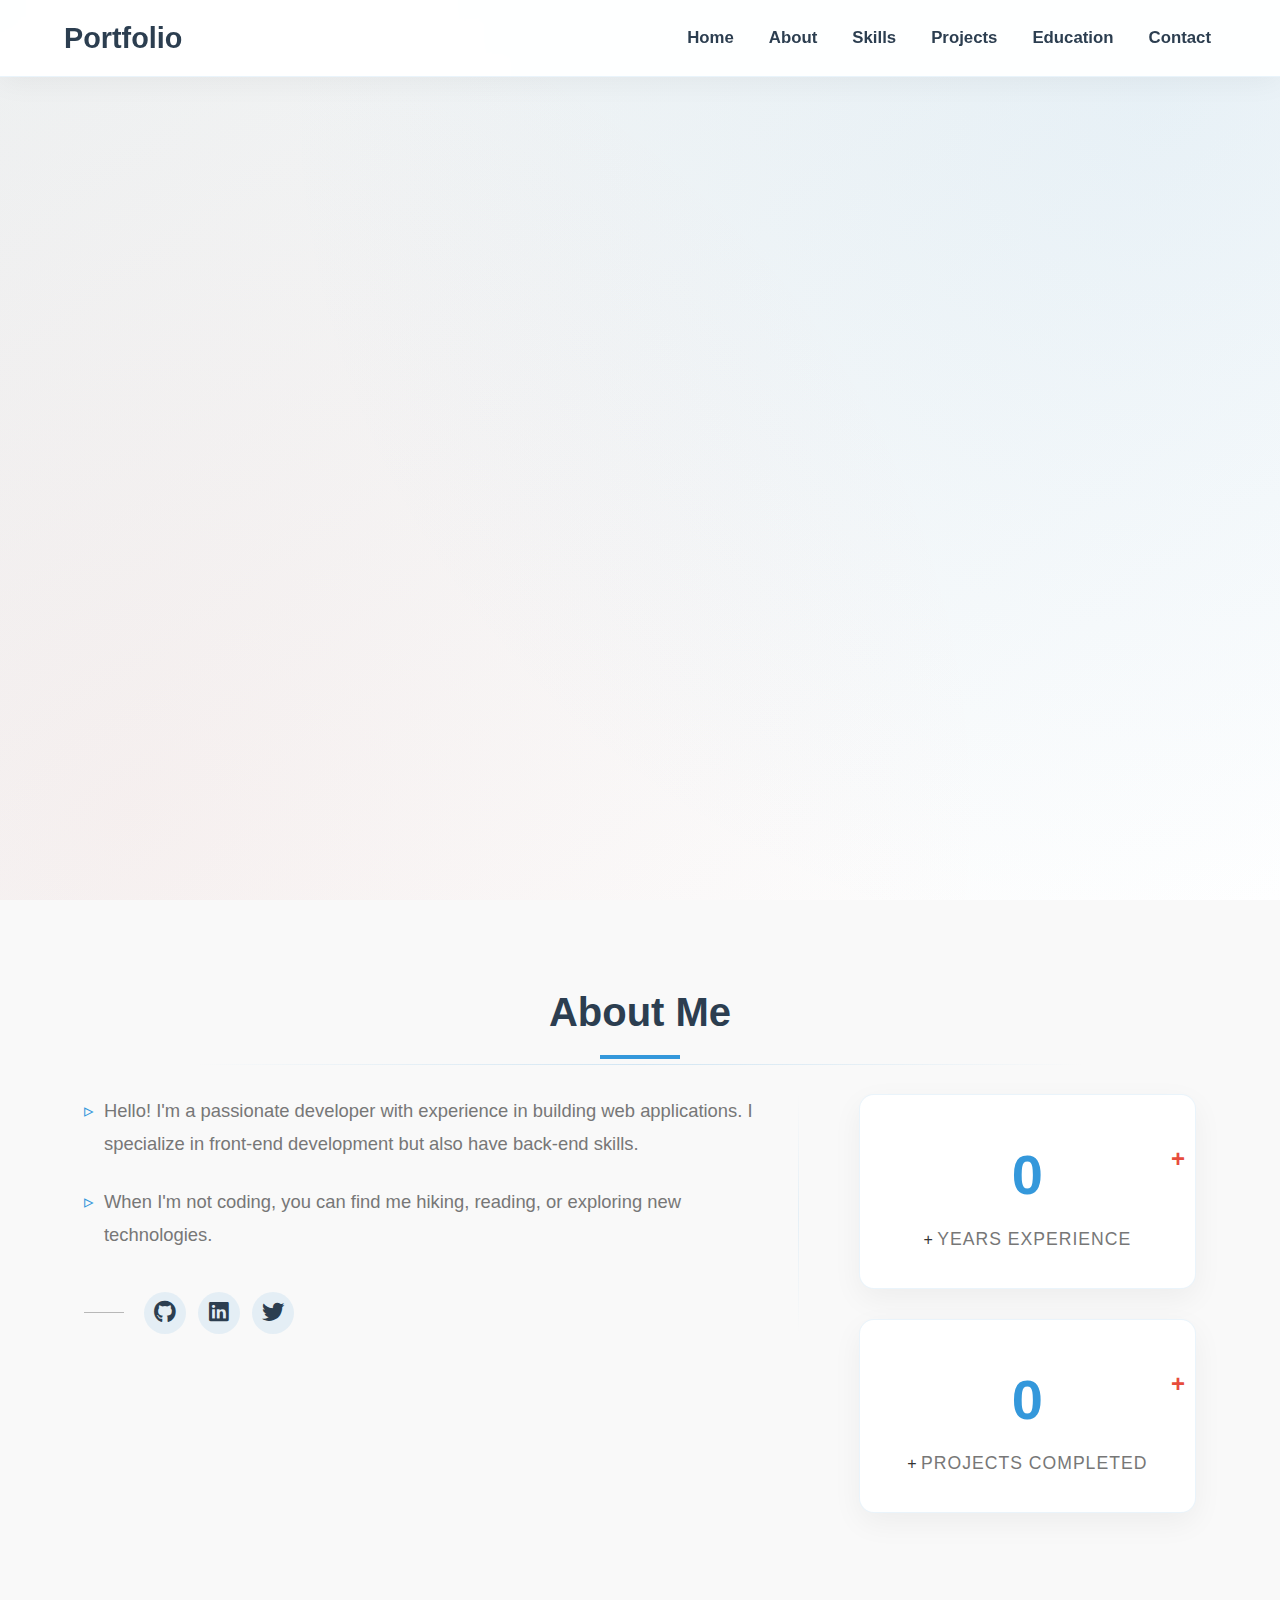
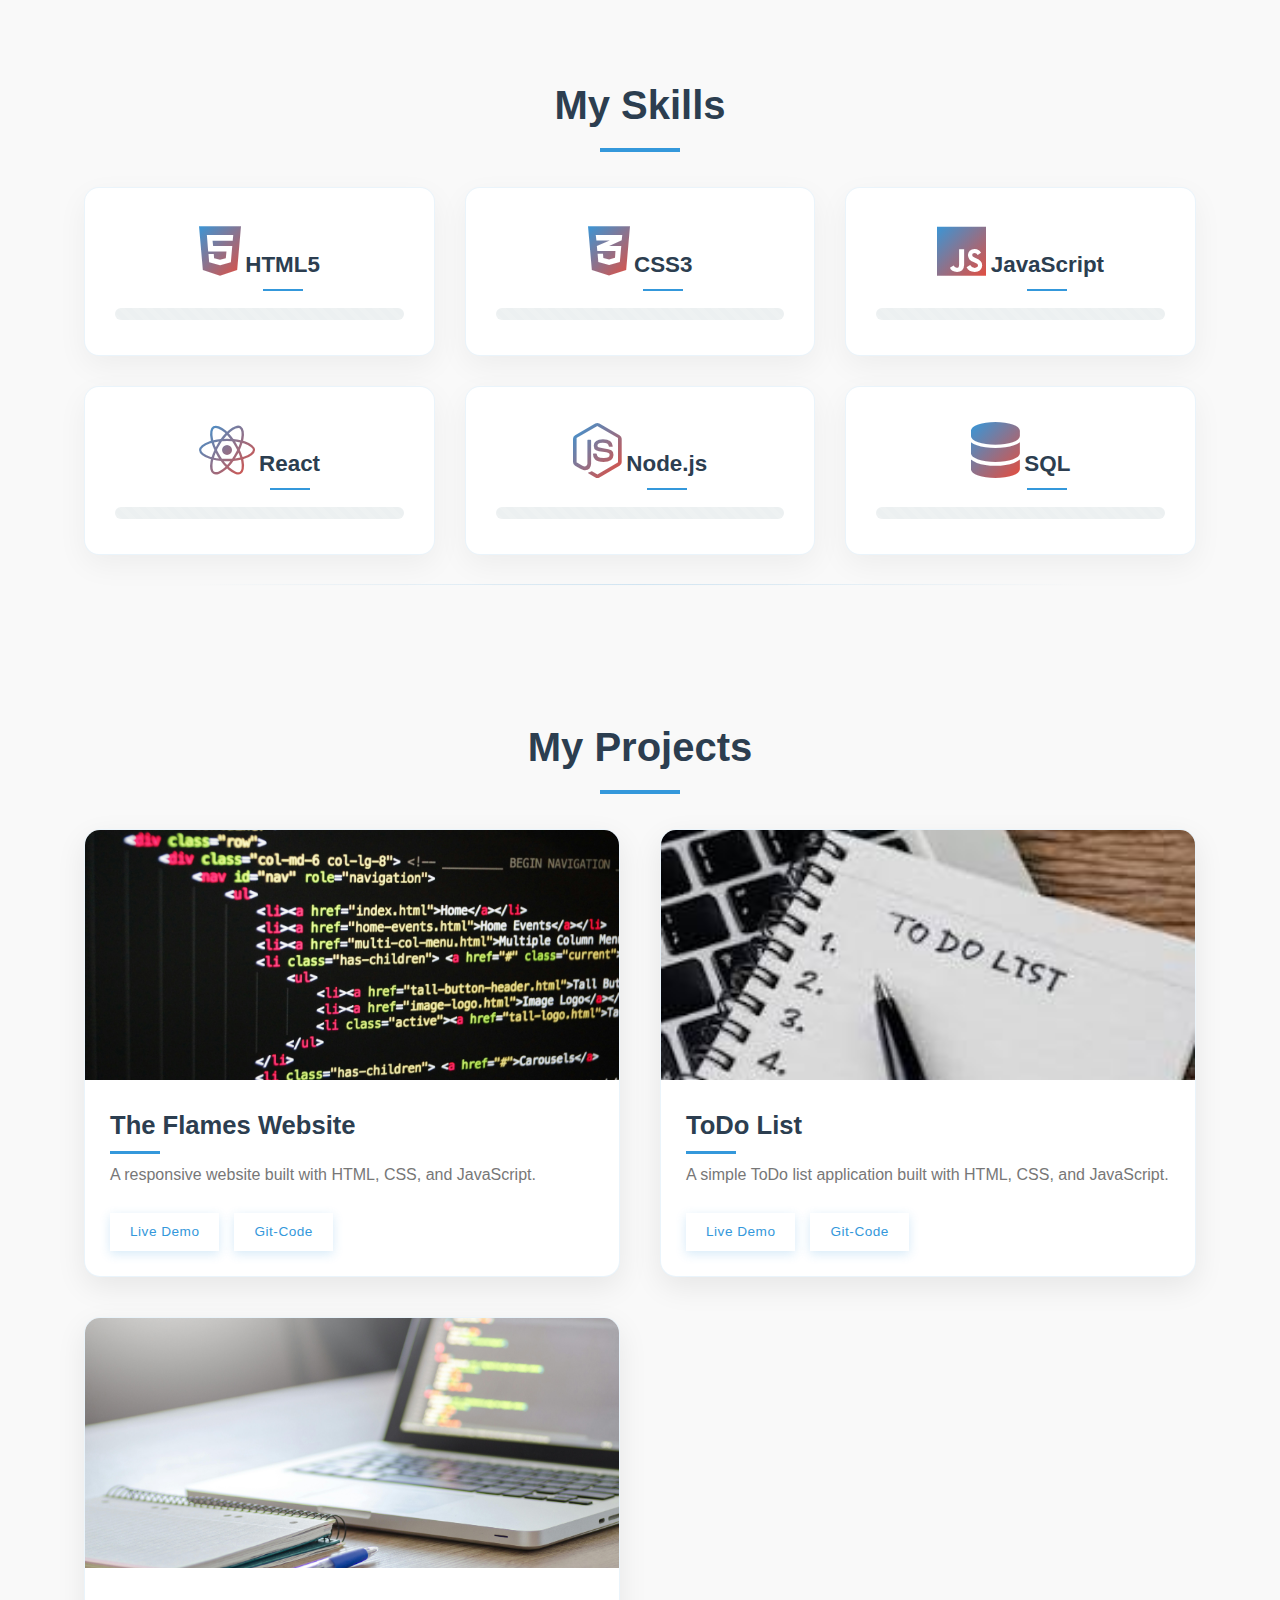
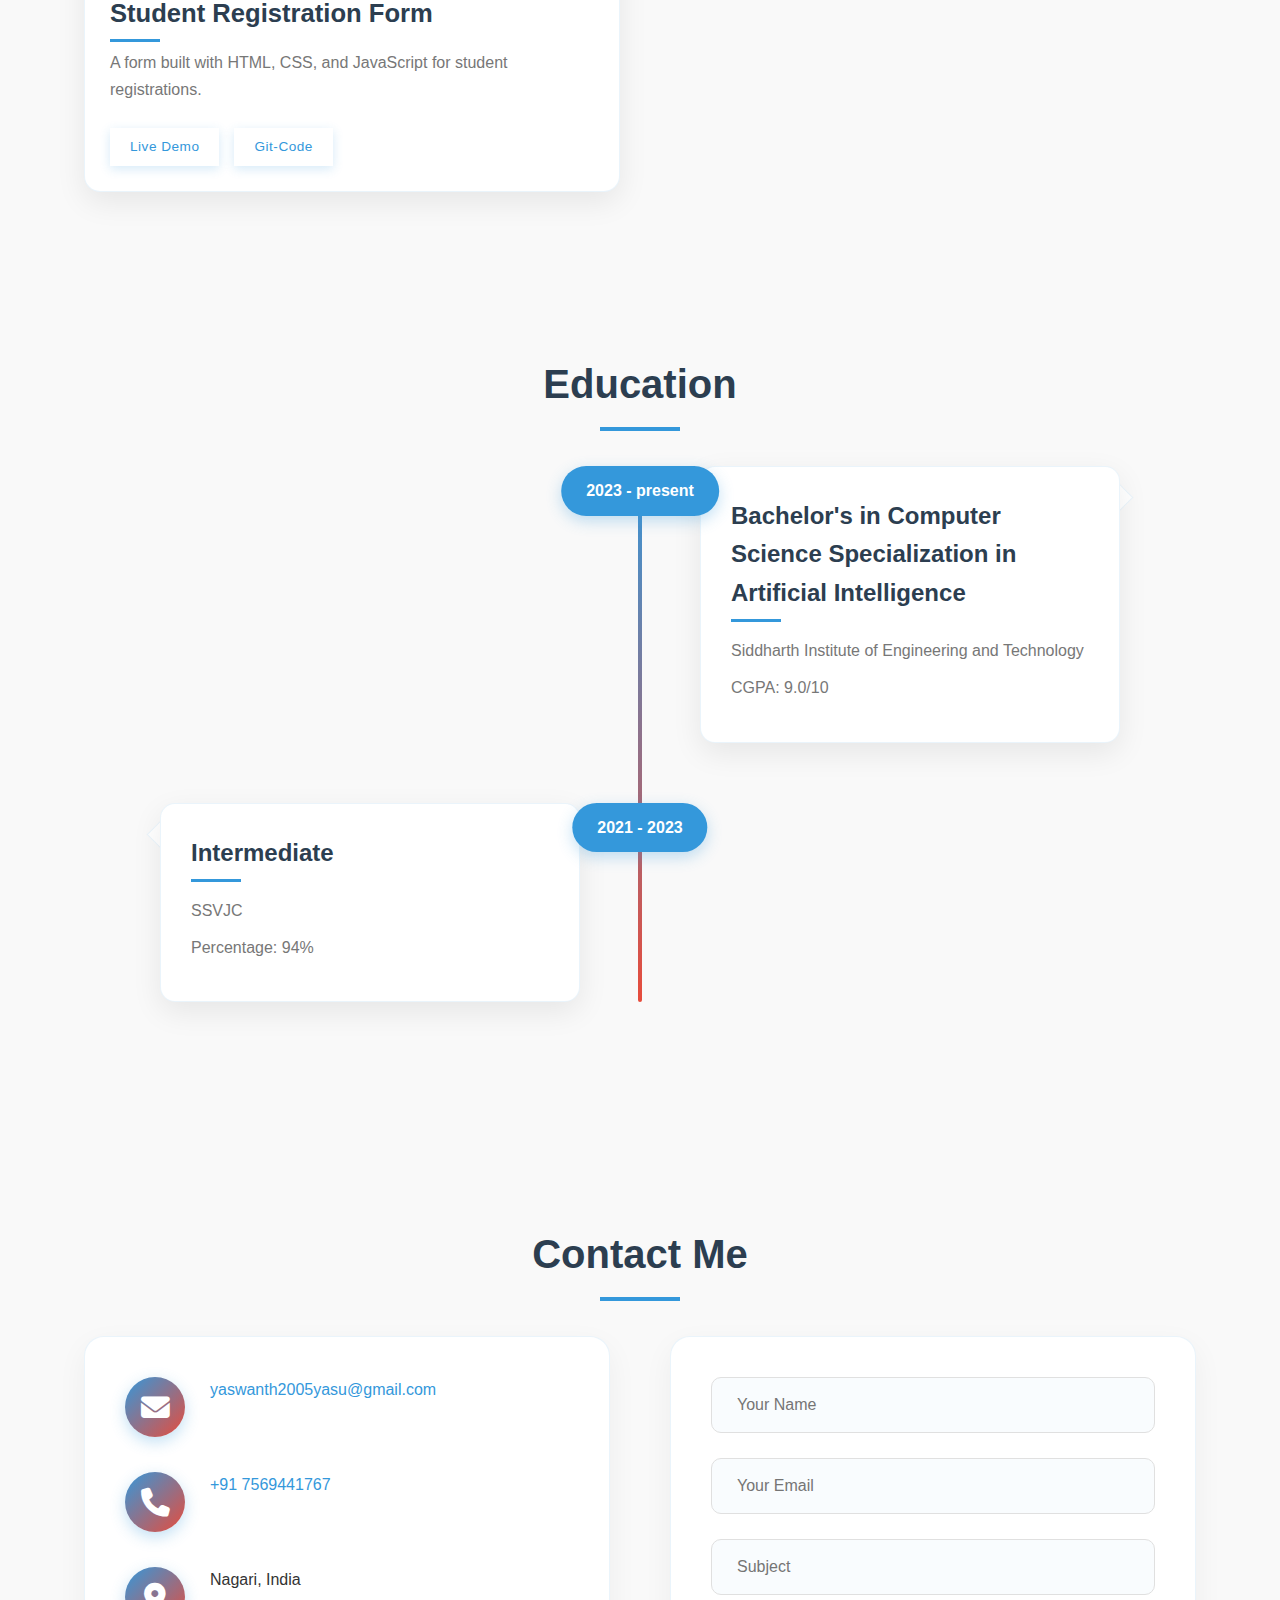
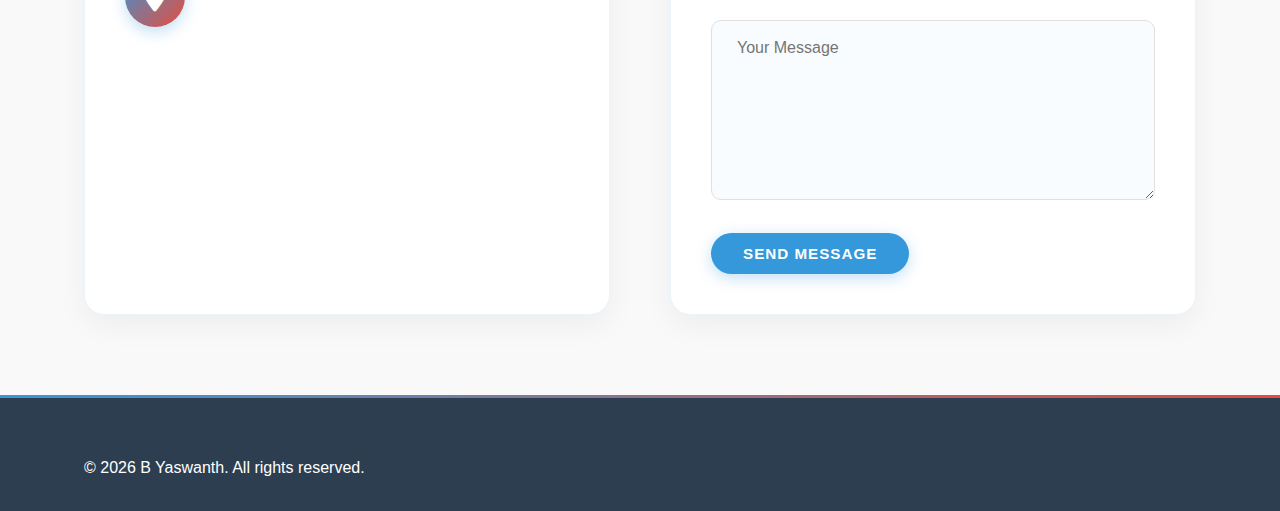
<file: portfolio/index.html>
<!DOCTYPE html>
<html lang="en">
<head>
    <meta charset="UTF-8">
    <meta name="viewport" content="width=device-width, initial-scale=1.0">
    <title>B Yaswanth | Portfolio</title>
    <link rel="stylesheet" href="style.css">
    <link rel="stylesheet" href="https://cdnjs.cloudflare.com/ajax/libs/font-awesome/6.4.0/css/all.min.css">
</head>
<body>
    <!-- Navigation -->
    <nav id="navbar">
        <div class="container">
            <a href="#home" class="logo">Portfolio</a>
            <ul>
                <li><a href="#home">Home</a></li>
                <li><a href="#about">About</a></li>
                <li><a href="#skills">Skills</a></li>
                <li><a href="#projects">Projects</a></li>
                <li><a href="#education">Education</a></li>
                <li><a href="#contact">Contact</a></li>
            </ul>
            <div class="menu-toggle">
                <i class="fas fa-bars"></i>
            </div>
        </div>
    </nav>

    <!-- Hero Section -->
    <section id="home" class="hero">
        <div class="container">
            <div class="hero-content">
                <h1>Hi, I'm <span class="highlight">B Yaswanth</span></h1>
                <h2>Web Developer | Designer | Editor</h2>
                <p>I build exceptional digital experiences</p>
                <a href="#projects" class="btn">View My Work</a>
            </div>
            <div class="hero-image">
                <img src="assets/profile2.jpg" alt="B Yaswanth">
            </div>
        </div>
    </section>

    <!-- About Section -->
    <section id="about" class="section">
        <div class="container">
            <h2 class="section-title">About Me</h2>
            <div class="about-content">
                <div class="about-text">
                    <p>Hello! I'm a passionate developer with experience in building web applications. I specialize in front-end development but also have back-end skills.</p>
                    <p>When I'm not coding, you can find me hiking, reading, or exploring new technologies.</p>
                    <div class="social-links">
                        <a href="https://github.com/YASHU-B"><i class="fab fa-github"></i></a>
                        <a href="https://www.linkedin.com/in/yaswanth-b-8028ab306/?lipi=urn%3Ali%3Apage%3Ad_flagship3_feed%3BMpizhm6ITo6bi%2FGQEA95KQ%3D%3D"><i class="fab fa-linkedin"></i></a>
                        <a href="https://twitter.com/@yashhuuu03"><i class="fab fa-twitter"></i></a>
                    </div>
                </div>
                <div class="about-stats">
                    <div class="stat-item">
                        <span class="stat-number" data-count="3">0</span>+
                        <span class="stat-text">Years Experience</span>
                    </div>
                    <div class="stat-item">
                        <span class="stat-number" data-count="15">0</span>+
                        <span class="stat-text">Projects Completed</span>
                    </div>
                </div>
            </div>
        </div>
    </section>

    <!-- Skills Section -->
    <section id="skills" class="section">
        <div class="container">
            <h2 class="section-title">My Skills</h2>
            <div class="skills-grid">
                <div class="skill-item">
                    <i class="fab fa-html5"></i>
                    <h3>HTML5</h3>
                    <div class="skill-bar">
                        <div class="skill-progress" data-width="90%"></div>
                    </div>
                </div>
                <div class="skill-item">
                    <i class="fab fa-css3-alt"></i>
                    <h3>CSS3</h3>
                    <div class="skill-bar">
                        <div class="skill-progress" data-width="85%"></div>
                    </div>
                </div>
                <div class="skill-item">
                    <i class="fab fa-js"></i>
                    <h3>JavaScript</h3>
                    <div class="skill-bar">
                        <div class="skill-progress" data-width="80%"></div>
                    </div>
                </div>
                <div class="skill-item">
                    <i class="fab fa-react"></i>
                    <h3>React</h3>
                    <div class="skill-bar">
                        <div class="skill-progress" data-width="75%"></div>
                    </div>
                </div>
                <div class="skill-item">
                    <i class="fab fa-node-js"></i>
                    <h3>Node.js</h3>
                    <div class="skill-bar">
                        <div class="skill-progress" data-width="70%"></div>
                    </div>
                </div>
                <div class="skill-item">
                    <i class="fas fa-database"></i>
                    <h3>SQL</h3>
                    <div class="skill-bar">
                        <div class="skill-progress" data-width="65%"></div>
                    </div>
                </div>
            </div>
        </div>
    </section>

    <!-- Projects Section -->
    <section id="projects" class="section">
        <div class="container">
            <h2 class="section-title">My Projects</h2>
            <div class="projects-grid">
                <div class="project-card">
                    <div class="project-image">
                        <img src="assets/project1.jpg" alt="Project 1">
                    </div>
                    <div class="project-info">
                        <h3> The Flames Website</h3>
                        <p>A responsive website built with HTML, CSS, and JavaScript.</p>
                        <div class="project-links">
                            <a href="https://theflames03.netlify.app/" class="btn-small" target="_blank">Live Demo</a>
                            <a href="https://github.com/YASHU-B/mysite" class="btn-small">Git-Code</a>
                        </div>
                    </div>
                </div>
                <div class="project-card">
                    <div class="project-image">
                        <img src="assets/pro.jpeg" alt="Project 2">
                    </div>
                    <div class="project-info">
                        <h3>ToDo List</h3>
                        <p>A simple ToDo list application built with HTML, CSS, and JavaScript.</p>
                        <div class="project-links">
                            <a href="https://todolist0003.netlify.app/" class="btn-small" target="_blank">Live Demo</a>
                            <a href="https://github.com/YASHU-B/todolist" class="btn-small">Git-Code</a>
                        </div>
                    </div>
                </div>
                <div class="project-card">
                    <div class="project-image">
                        <img src="assets/pro3.jpg" alt="Project 3">
                    </div>
                    <div class="project-info">
                        <h3>Student Registration Form</h3>
                        <p>A form built with HTML, CSS, and JavaScript for student registrations.</p>
                        <div class="project-links">
                            <a href="https://studentregistrationform03.netlify.app/" class="btn-small" target="_blank">Live Demo</a>
                            <a href="https://github.com/YASHU-B/studentregistrationform" class="btn-small">Git-Code</a>
                        </div>
                    </div>
                </div>
            </div>
        </div>
    </section>

    <!-- Education Section -->
    <section id="education" class="section">
        <div class="container">
            <h2 class="section-title">Education</h2>
            <div class="timeline">
                <div class="timeline-item">
                    <div class="timeline-date">2023 - present</div>
                    <div class="timeline-content">
                        <h3>Bachelor's in Computer Science Specialization in Artificial Intelligence</h3>
                        <p>Siddharth Institute of Engineering and Technology</p>
                        <p>CGPA: 9.0/10</p>
                    </div>
                </div>
                <div class="timeline-item">
                    <div class="timeline-date">2021 - 2023</div>
                    <div class="timeline-content">
                        <h3>Intermediate</h3>
                        <p>SSVJC</p>
                        <p>Percentage: 94%</p>
                    </div>
                </div>
            </div>
        </div>
    </section>

   <!-- Contact Section -->
<section id="contact" class="section">
    <div class="container">
        <h2 class="section-title">Contact Me</h2>
        <div class="contact-content">
            <div class="contact-info">
                <div class="info-item">
                    <i class="fas fa-envelope"></i>
                    <p>
                        <a href="mailto:yaswanth2005yasu@gmail.com" class="contact-link">
                            yaswanth2005yasu@gmail.com
                        </a>
                    </p>
                </div>
                <div class="info-item">
                    <i class="fas fa-phone"></i>
                    <p>
                        <a href="tel:+917569441767" class="contact-link">
                            +91 7569441767
                        </a>
                    </p>
                </div>
                <div class="info-item">
                    <i class="fas fa-map-marker-alt"></i>
                    <p>Nagari, India</p>
                </div>
            </div>
            <form id="contact-form" action="contact.php" method="POST">
                <div class="form-group">
                    <input type="text" name="name" placeholder="Your Name" required>
                </div>
                <div class="form-group">
                    <input type="email" name="email" placeholder="Your Email" required>
                </div>
                <div class="form-group">
                    <input type="text" name="subject" placeholder="Subject">
                </div>
                <div class="form-group">
                    <textarea name="message" placeholder="Your Message" required></textarea>
                </div>
                <button type="submit" class="btn">Send Message</button>
                <div id="form-message"></div>
            </form>
        </div>
    </div>
</section>
    <!-- Footer -->
    <footer>
        <div class="container">
            <p>&copy; <span id="year"></span> B Yaswanth. All rights reserved.</p>
        </div>
    </footer>

    <script src="script.js"></script>
</body>
</html>
</file>
<file: portfolio/style.css>
/* Global Styles */
:root {
    --primary-color: #3498db;
    --secondary-color: #2c3e50;
    --accent-color: #e74c3c;
    --light-color: #ecf0f1;
    --dark-color: #2c3e50;
    --text-color: #333;
    --text-light: #777;
    --bg-color: #f9f9f9;
    --white: #fff;
    --shadow: 0 5px 15px rgba(0, 0, 0, 0.1);
    --transition: all 0.3s ease;
}

* {
    margin: 0;
    padding: 0;
    box-sizing: border-box;
}

body {
    font-family: 'Segoe UI', Tahoma, Geneva, Verdana, sans-serif;
    line-height: 1.6;
    color: var(--text-color);
    background-color: var(--bg-color);
    overflow-x: hidden;
}
.highlight {
    color: #3498db;
    animation: pulse 2s infinite;
}

@keyframes pulse {
    0% { color: #3498db; }
    50% { color: #e74c3c; }
    100% { color: #3498db; }
}
a {
    text-decoration: none;
    color: var(--primary-color);
    transition: var(--transition);
}

a:hover {
    color: var(--accent-color);
}

.container {
    width: 90%;
    max-width: 1200px;
    margin: 0 auto;
    padding: 0 20px;
}

.btn {
    display: inline-block;
    background: var(--primary-color);
    color: var(--white);
    padding: 12px 32px;
    border: none;
    border-radius: 50px; /* More rounded corners */
    cursor: pointer;
    transition: var(--transition);
    font-weight: 600;
    position: relative;
    overflow: hidden;
    z-index: 1;
    box-shadow: 0 4px 15px rgba(52, 152, 219, 0.3);
    text-transform: uppercase;
    letter-spacing: 1px;
    font-size: 0.95rem;
}

.btn::before {
    content: '';
    position: absolute;
    top: 0;
    left: 0;
    width: 0;
    height: 100%;
    background: var(--accent-color);
    transition: var(--transition);
    z-index: -1;
}

.btn:hover {
    color: var(--white);
    transform: translateY(-3px);
    box-shadow: 0 8px 25px rgba(231, 76, 60, 0.4);
}

.btn:hover::before {
    width: 100%;
}

.btn:active {
    transform: translateY(-1px);
    box-shadow: 0 5px 15px rgba(231, 76, 60, 0.4);
}

/* Small button variation */
.btn-small {
    padding: 8px 20px;
    font-size: 0.85rem;
    letter-spacing: 0.5px;
    box-shadow: 0 3px 10px rgba(52, 152, 219, 0.2);
}

/* Optional: Add a floating animation for attention-grabbing buttons */
.btn-float {
    animation: float 3s ease-in-out infinite;
}

@keyframes float {
    0%, 100% { transform: translateY(0); }
    50% { transform: translateY(-5px); }
}

/* Outline button variation */
.btn-outline {
    background: transparent;
    color: var(--primary-color);
    border: 2px solid var(--primary-color);
    box-shadow: none;
}

.btn-outline::before {
    background: var(--primary-color);
}

.btn-outline:hover {
    color: var(--white);
}

/* Gradient button variation */
.btn-gradient {
    background: linear-gradient(45deg, var(--primary-color), var(--accent-color));
    background-size: 200% auto;
    border: none;
}

.btn-gradient:hover {
    background-position: right center;
    transform: translateY(-3px);
}
.section {
    padding: 80px 0;
}

.section-title {
    text-align: center;
    margin-bottom: 50px;
    font-size: 2.5rem;
    color: var(--dark-color);
    position: relative;
}

.section-title::after {
    content: '';
    position: absolute;
    bottom: -15px;
    left: 50%;
    transform: translateX(-50%);
    width: 80px;
    height: 4px;
    background: var(--primary-color);
}

/* Navigation */
#navbar {
    background: rgba(255, 255, 255, 0.95);
    backdrop-filter: blur(10px);
    -webkit-backdrop-filter: blur(10px);
    box-shadow: 0 4px 30px rgba(0, 0, 0, 0.05);
    position: fixed;
    width: 100%;
    top: 0;
    z-index: 1000;
    transition: all 0.4s cubic-bezier(0.16, 1, 0.3, 1);
    border-bottom: 1px solid rgba(52, 152, 219, 0.1);
}

#navbar.scrolled {
    background: rgba(255, 255, 255, 0.98);
    box-shadow: 0 10px 30px rgba(0, 0, 0, 0.1);
    padding: 5px 0;
}

#navbar .container {
    display: flex;
    justify-content: space-between;
    align-items: center;
    padding: 15px 0;
    transition: var(--transition);
}

#navbar .logo {
    font-size: 1.8rem;
    font-weight: 800;
    color: var(--dark-color);
    display: flex;
    align-items: center;
    gap: 10px;
    transition: var(--transition);
}

#navbar .logo-icon {
    color: var(--primary-color);
    font-size: 2rem;
    display: inline-flex;
}

#navbar.scrolled .logo {
    transform: scale(0.95);
}

#navbar ul {
    display: flex;
    list-style: none;
    margin: 0;
    padding: 0;
}

#navbar ul li {
    position: relative;
    margin-left: 25px;
}

#navbar ul li a {
    color: var(--dark-color);
    font-weight: 600;
    position: relative;
    padding: 10px 5px;
    font-size: 1.05rem;
    transition: all 0.3s ease;
}

#navbar ul li a::before {
    content: '';
    position: absolute;
    bottom: 0;
    left: 0;
    width: 100%;
    height: 2px;
    background: linear-gradient(90deg, var(--primary-color), var(--accent-color));
    transform: scaleX(0);
    transform-origin: right;
    transition: transform 0.4s cubic-bezier(0.65, 0, 0.35, 1);
}

#navbar ul li a:hover::before {
    transform: scaleX(1);
    transform-origin: left;
}

#navbar ul li a.active::before {
    transform: scaleX(1);
}

#navbar ul li a:hover {
    color: var(--primary-color);
}

/* Mobile menu toggle */
.menu-toggle {
    display: none;
    cursor: pointer;
    width: 40px;
    height: 40px;
    border-radius: 50%;
    background: rgba(52, 152, 219, 0.1);
    justify-content: center;
    align-items: center;
    transition: var(--transition);
    z-index: 1001;
}

.menu-toggle:hover {
    background: rgba(52, 152, 219, 0.2);
}

.menu-toggle i {
    font-size: 1.5rem;
    color: var(--dark-color);
    transition: var(--transition);
}

.menu-toggle.active i {
    transform: rotate(90deg);
}

/* Mobile menu styles */
@media (max-width: 992px) {
    #navbar {
        padding: 10px 0;
    }
    
    #navbar .container {
        padding: 0 20px;
    }
    
    .menu-toggle {
        display: flex;
    }
    
    #navbar ul {
        position: fixed;
        top: 0;
        right: -100%;
        width: 280px;
        height: 100vh;
        background: var(--white);
        flex-direction: column;
        align-items: flex-start;
        padding: 80px 30px 30px;
        box-shadow: -10px 0 30px rgba(0, 0, 0, 0.1);
        transition: all 0.5s cubic-bezier(0.77, 0.2, 0.05, 1);
        z-index: 1000;
    }
    
    #navbar ul.active {
        right: 0;
    }
    
    #navbar ul li {
        width: 100%;
        margin: 0;
        opacity: 0;
        transform: translateX(20px);
    }
    
    #navbar ul.active li {
        animation: fadeInRight 0.5s ease forwards;
    }
    
    #navbar ul li:nth-child(1) { animation-delay: 0.1s; }
    #navbar ul li:nth-child(2) { animation-delay: 0.2s; }
    #navbar ul li:nth-child(3) { animation-delay: 0.3s; }
    #navbar ul li:nth-child(4) { animation-delay: 0.4s; }
    #navbar ul li:nth-child(5) { animation-delay: 0.5s; }
    
    #navbar ul li a {
        display: block;
        padding: 15px 0;
        font-size: 1.2rem;
        border-bottom: 1px solid rgba(52, 152, 219, 0.1);
        width: 100%;
    }
    
    #navbar ul li a::before {
        display: none;
    }
    
    @keyframes fadeInRight {
        from {
            opacity: 0;
            transform: translateX(20px);
        }
        to {
            opacity: 1;
            transform: translateX(0);
        }
    }
}
/* Hero Section */
.hero {
    min-height: 100vh;
    display: flex;
    align-items: center;
    padding-top: 80px;
    position: relative;
    overflow: hidden;
    background: linear-gradient(145deg, 
                rgba(236, 240, 241, 0.9) 0%, 
                rgba(255, 255, 255, 1) 100%);
}

.hero::before {
    content: '';
    position: absolute;
    top: -50%;
    left: -50%;
    width: 200%;
    height: 200%;
    background: radial-gradient(circle at 70% 30%, 
                rgba(52, 152, 219, 0.08) 0%, 
                transparent 40%);
    animation: float 15s infinite alternate ease-in-out;
    z-index: 0;
}

.hero::after {
    content: '';
    position: absolute;
    bottom: -50%;
    right: -50%;
    width: 200%;
    height: 200%;
    background: radial-gradient(circle at 30% 70%, 
                rgba(231, 76, 60, 0.05) 0%, 
                transparent 40%);
    animation: float 18s infinite alternate-reverse ease-in-out;
    z-index: 0;
}

.hero .container {
    display: flex;
    align-items: center;
    justify-content: space-between;
    position: relative;
    z-index: 1;
}

.hero-content {
    flex: 1;
    padding-right: 60px;
    transform: translateY(30px);
    opacity: 0;
    animation: fadeInUp 1s 0.3s ease-out forwards;
}

@keyframes fadeInUp {
    to {
        transform: translateY(0);
        opacity: 1;
    }
}

.hero-content h1 {
    font-size: 4rem;
    margin-bottom: 20px;
    color: var(--dark-color);
    line-height: 1.2;
    font-weight: 800;
    position: relative;
    display: inline-block;
}

.hero-content h1 span {
    color: var(--primary-color);
    position: relative;
    display: inline-block;
}

.hero-content h1 span::after {
    content: '';
    position: absolute;
    bottom: 10px;
    left: 0;
    width: 100%;
    height: 12px;
    background: rgba(52, 152, 219, 0.2);
    z-index: -1;
    transform: scaleX(0);
    transform-origin: left;
    animation: underline 1.5s 1s ease-out forwards;
}

@keyframes underline {
    to {
        transform: scaleX(1);
    }
}

.hero-content h2 {
    font-size: 2rem;
    margin-bottom: 25px;
    color: var(--text-light);
    font-weight: 400;
    opacity: 0;
    animation: fadeIn 1s 0.6s ease-out forwards;
}

.hero-content p {
    font-size: 1.25rem;
    margin-bottom: 40px;
    color: var(--text-light);
    max-width: 600px;
    opacity: 0;
    animation: fadeIn 1s 0.9s ease-out forwards;
}

@keyframes fadeIn {
    from { opacity: 0; }
    to { opacity: 1; }
}

.hero-cta {
    display: flex;
    gap: 20px;
    opacity: 0;
    animation: fadeIn 1s 1.2s ease-out forwards;
}

.hero-image {
    flex: 1;
    text-align: center;
    position: relative;
    transform: translateX(50px);
    opacity: 0;
    animation: fadeInRight 1s 0.6s ease-out forwards;
}

@keyframes fadeInRight {
    from {
        transform: translateX(50px);
        opacity: 0;
    }
    to {
        transform: translateX(0);
        opacity: 1;
    }
}

.hero-image img {
    max-width: 100%;
    height: auto;
    border-radius: 20px;
    box-shadow: 0 25px 50px -12px rgba(0, 0, 0, 0.15);
    transform-style: preserve-3d;
    transform: perspective(1000px) rotateY(-10deg) rotateX(5deg);
    transition: all 0.5s ease;
    border: 1px solid rgba(255, 255, 255, 0.2);
}

.hero-image:hover img {
    transform: perspective(1000px) rotateY(0) rotateX(0);
    box-shadow: 0 30px 60px -10px rgba(0, 0, 0, 0.2);
}

.hero-scroll {
    position: absolute;
    bottom: 40px;
    left: 50%;
    transform: translateX(-50%);
    display: flex;
    flex-direction: column;
    align-items: center;
    color: var(--text-light);
    font-size: 0.9rem;
    opacity: 0;
    animation: fadeIn 1s 1.5s ease-out forwards;
}

.hero-scroll::after {
    content: '';
    display: block;
    width: 2px;
    height: 40px;
    background: var(--primary-color);
    margin-top: 10px;
    animation: scrollBounce 2s infinite;
}

@keyframes scrollBounce {
    0%, 100% { transform: translateY(0); }
    50% { transform: translateY(10px); }
}

/* Responsive Design */
@media (max-width: 992px) {
    .hero .container {
        flex-direction: column;
        text-align: center;
    }
    
    .hero-content {
        padding-right: 0;
        margin-bottom: 60px;
        text-align: center;
    }
    
    .hero-content h1 {
        font-size: 3rem;
    }
    
    .hero-content h2 {
        font-size: 1.5rem;
    }
    
    .hero-content p {
        margin-left: auto;
        margin-right: auto;
    }
    
    .hero-cta {
        justify-content: center;
    }
    
    .hero-image {
        margin-top: 40px;
    }
    
    .hero-image img {
        max-width: 80%;
    }
}

@media (max-width: 768px) {
    .hero-content h1 {
        font-size: 2.5rem;
    }
    
    .hero-content h1 span::after {
        bottom: 5px;
        height: 8px;
    }
    
    .hero-cta {
        flex-direction: column;
        gap: 15px;
    }
}

/* About Section */
.about-content {
    display: flex;
    gap: 60px;
    align-items: flex-start;
    position: relative;
}

.about-content::before {
    content: '';
    position: absolute;
    top: -30px;
    left: 50%;
    width: 80%;
    height: 1px;
    background: linear-gradient(90deg, transparent, var(--primary-color), transparent);
    transform: translateX(-50%);
    opacity: 0.2;
}

.about-text {
    flex: 2;
    position: relative;
    padding-right: 40px;
}

.about-text::after {
    content: '';
    position: absolute;
    right: 0;
    top: 0;
    height: 100%;
    width: 1px;
    background: linear-gradient(transparent, var(--primary-color), transparent);
    opacity: 0.1;
}

.about-text p {
    margin-bottom: 25px;
    font-size: 1.15rem;
    line-height: 1.8;
    color: var(--text-light);
    position: relative;
    padding-left: 20px;
}

.about-text p::before {
    content: '▹';
    position: absolute;
    left: 0;
    color: var(--primary-color);
    font-size: 1.2rem;
}

.social-links {
    margin-top: 40px;
    display: flex;
    align-items: center;
}

.social-links::before {
    content: '';
    display: inline-block;
    width: 40px;
    height: 1px;
    background: var(--text-light);
    margin-right: 20px;
    opacity: 0.5;
}

.social-links a {
    display: inline-flex;
    align-items: center;
    justify-content: center;
    width: 42px;
    height: 42px;
    margin-right: 12px;
    font-size: 1.4rem;
    color: var(--dark-color);
    background: rgba(52, 152, 219, 0.1);
    border-radius: 50%;
    transition: var(--transition);
}

.social-links a:hover {
    color: var(--white);
    background: var(--primary-color);
    transform: translateY(-3px) scale(1.1);
    box-shadow: 0 5px 15px rgba(52, 152, 219, 0.3);
}

.about-stats {
    flex: 1;
    display: grid;
    grid-template-columns: 1fr;
    gap: 30px;
}

.stat-item {
    text-align: center;
    padding: 35px 25px;
    background: var(--white);
    border-radius: 15px;
    box-shadow: 0 10px 30px rgba(0, 0, 0, 0.05);
    transition: var(--transition);
    border: 1px solid rgba(52, 152, 219, 0.1);
    position: relative;
    overflow: hidden;
}

.stat-item::before {
    content: '';
    position: absolute;
    top: 0;
    left: 0;
    width: 3px;
    height: 0;
    background: var(--primary-color);
    transition: height 0.6s ease;
}

.stat-item:hover {
    transform: translateY(-10px);
    box-shadow: 0 15px 35px rgba(0, 0, 0, 0.1);
}

.stat-item:hover::before {
    height: 100%;
}

.stat-number {
    font-size: 3.5rem;
    font-weight: 800;
    color: var(--primary-color);
    display: block;
    margin-bottom: 5px;
    font-family: 'Poppins', sans-serif;
    position: relative;
}

.stat-number::after {
    content: '+';
    position: absolute;
    right: -15px;
    top: 10px;
    font-size: 1.5rem;
    color: var(--accent-color);
}

.stat-text {
    font-size: 1.1rem;
    color: var(--text-light);
    letter-spacing: 1px;
    text-transform: uppercase;
    font-weight: 500;
}
/* Skills Section */
.skills-grid {
    display: grid;
    grid-template-columns: repeat(auto-fit, minmax(280px, 1fr));
    gap: 30px;
    position: relative;
}

.skills-grid::before {
    content: '';
    position: absolute;
    bottom: -30px;
    left: 50%;
    width: 80%;
    height: 1px;
    background: linear-gradient(90deg, transparent, var(--primary-color), transparent);
    transform: translateX(-50%);
    opacity: 0.2;
}

.skill-item {
    background: var(--white);
    padding: 35px 30px;
    border-radius: 15px;
    box-shadow: 0 10px 30px rgba(0, 0, 0, 0.05);
    text-align: center;
    transition: var(--transition);
    border: 1px solid rgba(52, 152, 219, 0.1);
    position: relative;
    overflow: hidden;
}

.skill-item:hover {
    transform: translateY(-10px) scale(1.02);
    box-shadow: 0 15px 35px rgba(0, 0, 0, 0.1);
}

.skill-item::after {
    content: '';
    position: absolute;
    bottom: 0;
    left: 0;
    width: 100%;
    height: 3px;
    background: linear-gradient(90deg, var(--primary-color), var(--accent-color));
    transform: scaleX(0);
    transform-origin: left;
    transition: transform 0.6s ease;
}

.skill-item:hover::after {
    transform: scaleX(1);
}

.skill-item i {
    font-size: 3.5rem;
    margin-bottom: 25px;
    background: linear-gradient(135deg, var(--primary-color), var(--accent-color));
    -webkit-background-clip: text;
    background-clip: text;
    color: transparent;
    transition: var(--transition);
}

.skill-item:hover i {
    transform: rotate(15deg) scale(1.1);
}

.skill-item h3 {
    margin-bottom: 25px;
    font-size: 1.4rem;
    color: var(--dark-color);
    position: relative;
    display: inline-block;
}

.skill-item h3::after {
    content: '';
    position: absolute;
    bottom: -8px;
    left: 50%;
    transform: translateX(-50%);
    width: 40px;
    height: 2px;
    background: var(--primary-color);
    transition: var(--transition);
}

.skill-item:hover h3::after {
    width: 80px;
    background: var(--accent-color);
}

.skill-bar-container {
    margin-bottom: 10px;
    display: flex;
    justify-content: space-between;
    align-items: center;
}

.skill-percentage {
    font-size: 0.9rem;
    font-weight: 600;
    color: var(--primary-color);
}

.skill-bar {
    width: 100%;
    height: 12px;
    background: var(--light-color);
    border-radius: 6px;
    overflow: hidden;
    position: relative;
}

.skill-bar::before {
    content: '';
    position: absolute;
    top: 0;
    left: 0;
    width: 100%;
    height: 100%;
    background: repeating-linear-gradient(
        45deg,
        rgba(255,255,255,0.1),
        rgba(255,255,255,0.1) 5px,
        transparent 5px,
        transparent 10px
    );
}

.skill-progress {
    height: 100%;
    background: linear-gradient(90deg, var(--primary-color), var(--accent-color));
    width: 0;
    border-radius: 6px;
    transition: width 1.5s cubic-bezier(0.65, 0, 0.35, 1);
    position: relative;
    overflow: hidden;
}

.skill-progress::after {
    content: '';
    position: absolute;
    top: 0;
    left: 0;
    right: 0;
    bottom: 0;
    background: linear-gradient(
        to right,
        rgba(255,255,255,0.1) 0%,
        rgba(255,255,255,0.3) 50%,
        rgba(255,255,255,0.1) 100%
    );
    animation: shine 2s infinite;
}

@keyframes shine {
    0% { transform: translateX(-100%); }
    100% { transform: translateX(100%); }
}
/* Projects Section */
.projects-section {
    position: relative;
    overflow: hidden;
}

.projects-section::before {
    content: '';
    position: absolute;
    top: 0;
    left: 0;
    width: 100%;
    height: 100%;
    background: radial-gradient(circle at 30% 50%, rgba(52, 152, 219, 0.03) 0%, transparent 50%);
    z-index: -1;
}

.projects-grid {
    display: grid;
    grid-template-columns: repeat(auto-fit, minmax(350px, 1fr));
    gap: 40px;
    perspective: 1000px;
}

.project-card {
    background: var(--white);
    border-radius: 16px;
    overflow: hidden;
    box-shadow: 0 10px 30px rgba(0, 0, 0, 0.08);
    transition: all 0.5s cubic-bezier(0.25, 0.8, 0.25, 1);
    position: relative;
    transform-style: preserve-3d;
    border: 1px solid rgba(52, 152, 219, 0.1);
}

.project-card::before {
    content: '';
    position: absolute;
    top: 0;
    left: 0;
    width: 100%;
    height: 100%;
    background: linear-gradient(135deg, rgba(52, 152, 219, 0.2) 0%, rgba(231, 76, 60, 0.1) 100%);
    opacity: 0;
    transition: var(--transition);
    z-index: 1;
}

.project-card:hover {
    transform: translateY(-10px) rotateX(5deg) rotateY(5deg);
    box-shadow: 0 15px 40px rgba(0, 0, 0, 0.15);
}

.project-card:hover::before {
    opacity: 1;
}

.project-image {
    width: 100%;
    height: 250px;
    position: relative;
    overflow: hidden;
}

.project-image img {
    width: 100%;
    height: 100%;
    object-fit: cover;
    transition: transform 0.8s ease;
}

.project-card:hover .project-image img {
    transform: scale(1.05);
}

.project-badge {
    position: absolute;
    top: 20px;
    right: 20px;
    background: var(--primary-color);
    color: white;
    padding: 5px 15px;
    border-radius: 20px;
    font-size: 0.8rem;
    font-weight: 600;
    z-index: 2;
    box-shadow: 0 4px 10px rgba(52, 152, 219, 0.3);
}

.project-info {
    padding: 25px;
    position: relative;
}

.project-info h3 {
    margin-bottom: 15px;
    font-size: 1.6rem;
    color: var(--dark-color);
    position: relative;
    display: inline-block;
}

.project-info h3::after {
    content: '';
    position: absolute;
    bottom: -8px;
    left: 0;
    width: 50px;
    height: 3px;
    background: var(--primary-color);
    transition: var(--transition);
}

.project-card:hover .project-info h3::after {
    width: 80px;
    background: var(--accent-color);
}

.project-info p {
    margin-bottom: 25px;
    color: var(--text-light);
    line-height: 1.7;
}

.project-tech {
    display: flex;
    flex-wrap: wrap;
    gap: 10px;
    margin-bottom: 25px;
}

.tech-tag {
    background: rgba(52, 152, 219, 0.1);
    color: var(--primary-color);
    padding: 5px 12px;
    border-radius: 20px;
    font-size: 0.8rem;
    font-weight: 600;
}

.project-links {
    display: flex;
    gap: 15px;
    position: relative;
    z-index: 10; /* Ensure links stay clickable */
}

.project-links .btn {
    flex: 1;
    text-align: center;
    padding: 12px;
    font-size: 0.9rem;
    display: inline-flex;
    align-items: center;
    justify-content: center;
    gap: 8px;
    position: relative;
    z-index: 10;
    transition: all 0.3s ease;
}

.project-links .btn:hover {
    transform: translateY(-3px);
    box-shadow: 0 5px 15px rgba(0, 0, 0, 0.1);
}

.project-links .btn i {
    font-size: 1rem;
}

/* Specific styles for demo and code links */
.project-links .btn.demo-link {
    background: var(--primary-color);
    color: white;
}

.project-links .btn.code-link {
    background: #333;
    color: white;
}

/* Ensure all interactive elements are clickable */
.project-card * {
    pointer-events: auto;
}
/* Education Section */
.education-section {
    background: linear-gradient(to bottom, rgba(52, 152, 219, 0.03) 0%, transparent 100%);
    padding: 100px 0;
    position: relative;
}

.timeline {
    position: relative;
    max-width: 1000px;
    margin: 0 auto;
    padding: 0 20px;
}

.timeline::before {
    content: '';
    position: absolute;
    top: 0;
    left: 50%;
    transform: translateX(-50%);
    width: 4px;
    height: 100%;
    background: linear-gradient(to bottom, var(--primary-color), var(--accent-color));
    border-radius: 10px;
}

.timeline-item {
    position: relative;
    margin-bottom: 60px;
    perspective: 1000px;
}

.timeline-date {
    position: absolute;
    top: 0;
    left: 50%;
    transform: translateX(-50%);
    background: var(--primary-color);
    color: var(--white);
    padding: 12px 25px;
    border-radius: 30px;
    font-weight: 700;
    box-shadow: 0 5px 15px rgba(52, 152, 219, 0.3);
    z-index: 1;
    transition: var(--transition);
}

.timeline-item:hover .timeline-date {
    background: var(--accent-color);
    transform: translateX(-50%) scale(1.05);
}

.timeline-content {
    width: calc(50% - 60px);
    padding: 30px;
    background: var(--white);
    border-radius: 15px;
    box-shadow: 0 10px 30px rgba(0, 0, 0, 0.08);
    transition: var(--transition);
    position: relative;
    border: 1px solid rgba(52, 152, 219, 0.1);
}

.timeline-content::before {
    content: '';
    position: absolute;
    top: 20px;
    width: 20px;
    height: 20px;
    background: var(--white);
    transform: rotate(45deg);
    z-index: -1;
}

.timeline-item:nth-child(odd) .timeline-content {
    margin-left: auto;
}

.timeline-item:nth-child(odd) .timeline-content::before {
    right: -10px;
    border-right: 1px solid rgba(52, 152, 219, 0.1);
    border-top: 1px solid rgba(52, 152, 219, 0.1);
}

.timeline-item:nth-child(even) .timeline-content {
    margin-right: auto;
}

.timeline-item:nth-child(even) .timeline-content::before {
    left: -10px;
    border-left: 1px solid rgba(52, 152, 219, 0.1);
    border-bottom: 1px solid rgba(52, 152, 219, 0.1);
}

.timeline-item:hover .timeline-content {
    transform: translateY(-5px);
    box-shadow: 0 15px 40px rgba(0, 0, 0, 0.12);
}

.timeline-content h3 {
    margin-bottom: 15px;
    font-size: 1.5rem;
    color: var(--dark-color);
    position: relative;
    padding-bottom: 10px;
}

.timeline-content h3::after {
    content: '';
    position: absolute;
    bottom: 0;
    left: 0;
    width: 50px;
    height: 3px;
    background: var(--primary-color);
    transition: var(--transition);
}

.timeline-item:hover .timeline-content h3::after {
    width: 80px;
    background: var(--accent-color);
}

.timeline-content p {
    color: var(--text-light);
    margin-bottom: 10px;
    line-height: 1.7;
}

.timeline-content .education-detail {
    display: flex;
    align-items: center;
    margin-bottom: 8px;
    color: var(--text-light);
}

.timeline-content .education-detail i {
    margin-right: 10px;
    color: var(--primary-color);
}

/* Contact Section */
.contact-section {
    position: relative;
    background: linear-gradient(to bottom, transparent, rgba(52, 152, 219, 0.03));
}

.contact-content {
    display: flex;
    gap: 60px;
    position: relative;
}

.contact-info {
    flex: 1;
    padding: 40px;
    background: var(--white);
    border-radius: 20px;
    box-shadow: 0 10px 30px rgba(0, 0, 0, 0.05);
    border: 1px solid rgba(52, 152, 219, 0.1);
}

.info-item {
    display: flex;
    align-items: flex-start;
    margin-bottom: 35px;
    transition: var(--transition);
}

.info-item:hover {
    transform: translateX(10px);
}

.info-item i {
    font-size: 1.8rem;
    color: var(--white);
    margin-right: 25px;
    width: 60px;
    height: 60px;
    background: linear-gradient(135deg, var(--primary-color), var(--accent-color));
    border-radius: 50%;
    display: flex;
    align-items: center;
    justify-content: center;
    flex-shrink: 0;
    box-shadow: 0 5px 15px rgba(52, 152, 219, 0.3);
}

.info-content h3 {
    font-size: 1.3rem;
    margin-bottom: 8px;
    color: var(--dark-color);
}

.info-content p, .info-content a {
    color: var(--text-light);
    font-size: 1.1rem;
    line-height: 1.7;
    transition: var(--transition);
}

.info-content a:hover {
    color: var(--primary-color);
    text-decoration: underline;
}

#contact-form {
    flex: 1;
    padding: 40px;
    background: var(--white);
    border-radius: 20px;
    box-shadow: 0 10px 30px rgba(0, 0, 0, 0.05);
    border: 1px solid rgba(52, 152, 219, 0.1);
}

.form-group {
    margin-bottom: 25px;
    position: relative;
}

.form-group label {
    display: block;
    margin-bottom: 8px;
    font-weight: 600;
    color: var(--dark-color);
}

.form-group input,
.form-group textarea {
    width: 100%;
    padding: 18px 25px;
    border: 1px solid #e0e0e0;
    border-radius: 10px;
    font-family: inherit;
    font-size: 1rem;
    transition: var(--transition);
    background: rgba(52, 152, 219, 0.03);
}

.form-group input:focus,
.form-group textarea:focus {
    outline: none;
    border-color: var(--primary-color);
    box-shadow: 0 0 0 3px rgba(52, 152, 219, 0.1);
    background: var(--white);
}

.form-group textarea {
    min-height: 180px;
    resize: vertical;
}

.form-submit-btn {
    width: 100%;
    padding: 18px;
    background: linear-gradient(135deg, var(--primary-color), var(--accent-color));
    color: white;
    border: none;
    border-radius: 10px;
    font-size: 1.1rem;
    font-weight: 600;
    cursor: pointer;
    transition: var(--transition);
    box-shadow: 0 5px 15px rgba(52, 152, 219, 0.3);
}

.form-submit-btn:hover {
    transform: translateY(-3px);
    box-shadow: 0 8px 25px rgba(52, 152, 219, 0.4);
}

#form-message {
    margin-top: 20px;
    padding: 15px;
    border-radius: 10px;
    display: none;
    text-align: center;
    font-weight: 600;
}

.contact-decoration {
    position: absolute;
    width: 200px;
    height: 200px;
    border-radius: 50%;
    background: radial-gradient(circle, rgba(52, 152, 219, 0.1) 0%, transparent 70%);
    z-index: -1;
}

.contact-decoration:nth-child(1) {
    top: 10%;
    left: 5%;
}

.contact-decoration:nth-child(2) {
    bottom: 10%;
    right: 5%;
}


/* Footer */
/* Footer */
footer {
    background: var(--dark-color);
    color: var(--white);
    padding: 60px 0 30px;
    position: relative;
    overflow: hidden;
}

footer::before {
    content: '';
    position: absolute;
    top: 0;
    left: 0;
    width: 100%;
    height: 3px;
    background: linear-gradient(90deg, var(--primary-color), var(--accent-color));
}

.footer-container {
    display: grid;
    grid-template-columns: repeat(auto-fit, minmax(250px, 1fr));
    gap: 40px;
    max-width: 1200px;
    margin: 0 auto;
    padding: 0 20px;
}

.footer-logo {
    font-size: 2rem;
    font-weight: 700;
    margin-bottom: 20px;
    display: inline-block;
    background: linear-gradient(to right, var(--primary-color), var(--accent-color));
    -webkit-background-clip: text;
    background-clip: text;
    color: transparent;
}

.footer-about p {
    margin-bottom: 20px;
    line-height: 1.7;
    opacity: 0.9;
}

.footer-social {
    display: flex;
    gap: 15px;
    margin-top: 20px;
}

.footer-social a {
    display: flex;
    align-items: center;
    justify-content: center;
    width: 45px;
    height: 45px;
    border-radius: 50%;
    background: rgba(255, 255, 255, 0.1);
    color: var(--white);
    font-size: 1.2rem;
    transition: var(--transition);
}

.footer-social a:hover {
    background: var(--primary-color);
    transform: translateY(-3px);
}

.footer-links h3, 
.footer-contact h3 {
    font-size: 1.3rem;
    margin-bottom: 25px;
    position: relative;
    padding-bottom: 10px;
}

.footer-links h3::after,
.footer-contact h3::after {
    content: '';
    position: absolute;
    bottom: 0;
    left: 0;
    width: 50px;
    height: 3px;
    background: var(--primary-color);
}

.footer-links ul {
    list-style: none;
    padding: 0;
}

.footer-links li {
    margin-bottom: 12px;
}

.footer-links a {
    color: rgba(255, 255, 255, 0.8);
    transition: var(--transition);
    display: inline-block;
    padding: 5px 0;
    position: relative;
}

.footer-links a::before {
    content: '';
    position: absolute;
    bottom: 0;
    left: 0;
    width: 0;
    height: 1px;
    background: var(--primary-color);
    transition: var(--transition);
}

.footer-links a:hover {
    color: var(--white);
    transform: translateX(5px);
}

.footer-links a:hover::before {
    width: 20px;
}

.footer-contact p {
    margin-bottom: 15px;
    display: flex;
    align-items: center;
    gap: 10px;
    opacity: 0.9;
}

.footer-contact i {
    color: var(--primary-color);
    font-size: 1.1rem;
    width: 25px;
}

.footer-bottom {
    text-align: center;
    padding-top: 40px;
    margin-top: 40px;
    border-top: 1px solid rgba(255, 255, 255, 0.1);
}

.footer-bottom p {
    margin-bottom: 0;
    opacity: 0.7;
    font-size: 0.9rem;
}

.footer-back-to-top {
    position: fixed;
    bottom: 30px;
    right: 30px;
    width: 50px;
    height: 50px;
    background: var(--primary-color);
    color: var(--white);
    border-radius: 50%;
    display: flex;
    align-items: center;
    justify-content: center;
    font-size: 1.2rem;
    box-shadow: 0 5px 20px rgba(52, 152, 219, 0.3);
    opacity: 0;
    visibility: hidden;
    transition: var(--transition);
    z-index: 999;
}

.footer-back-to-top.visible {
    opacity: 1;
    visibility: visible;
}

.footer-back-to-top:hover {
    background: var(--accent-color);
    transform: translateY(-5px);
}

/* Responsive Design */
@media (max-width: 1200px) {
    .footer-container {
        grid-template-columns: repeat(auto-fit, minmax(220px, 1fr));
    }
}

@media (max-width: 992px) {
    .hero .container {
        flex-direction: column;
        text-align: center;
    }
    
    .hero-content {
        padding-right: 0;
        margin-bottom: 60px;
    }
    
    .about-content {
        flex-direction: column;
        gap: 40px;
    }
    
    .contact-content {
        flex-direction: column;
        gap: 40px;
    }
    
    .footer-container {
        grid-template-columns: 1fr 1fr;
    }
    
    .footer-about {
        grid-column: 1 / -1;
        text-align: center;
    }
    
    .footer-social {
        justify-content: center;
    }
    
    .footer-links h3::after,
    .footer-contact h3::after {
        left: 50%;
        transform: translateX(-50%);
    }
    
    .footer-links ul {
        text-align: center;
    }
    
    .footer-links a:hover {
        transform: none;
    }
}

@media (max-width: 768px) {
    #navbar ul {
        position: fixed;
        top: 80px;
        left: -100%;
        width: 100%;
        height: calc(100vh - 80px);
        background: var(--white);
        flex-direction: column;
        align-items: center;
        justify-content: center;
        transition: all 0.5s cubic-bezier(0.77, 0.2, 0.05, 1);
    }
    
    #navbar ul.active {
        left: 0;
    }
    
    #navbar ul li {
        margin: 20px 0;
    }
    
    .menu-toggle {
        display: flex;
    }
    
    .timeline::before {
        left: 30px;
    }
    
    .timeline-date {
        left: 30px;
        transform: none;
    }
    
    .timeline-content {
        width: calc(100% - 80px);
        margin-left: 80px !important;
    }
    
    .footer-container {
        grid-template-columns: 1fr;
        text-align: center;
    }
    
    .footer-contact p {
        justify-content: center;
    }
}

@media (max-width: 576px) {
    .hero-content h1 {
        font-size: 2.5rem;
    }
    
    .hero-content h2 {
        font-size: 1.5rem;
    }
    
    .section-title {
        font-size: 2rem;
    }
    
    .projects-grid {
        grid-template-columns: 1fr;
    }
    
    .footer-back-to-top {
        width: 40px;
        height: 40px;
        font-size: 1rem;
        bottom: 20px;
        right: 20px;
    }
}

/* Responsive Design */
@media (max-width: 992px) {
    .hero .container {
        flex-direction: column;
        text-align: center;
    }
    
    .hero-content {
        padding-right: 0;
        margin-bottom: 50px;
    }
    
    .about-content {
        flex-direction: column;
    }
    
    .contact-content {
        flex-direction: column;
    }
}

@media (max-width: 768px) {
    #navbar ul {
        position: fixed;
        top: 80px;
        left: -100%;
        width: 100%;
        height: calc(100vh - 80px);
        background: var(--white);
        flex-direction: column;
        align-items: center;
        justify-content: center;
        transition: var(--transition);
    }
    
    #navbar ul.active {
        left: 0;
    }
    
    #navbar ul li {
        margin: 15px 0;
    }
    
    .menu-toggle {
        display: block;
    }
    
    .timeline::before {
        left: 30px;
    }
    
    .timeline-date {
        left: 30px;
        transform: none;
    }
    
    .timeline-content {
        width: calc(100% - 80px);
        margin-left: 80px !important;
    }
}

@media (max-width: 576px) {
    .hero-content h1 {
        font-size: 2.5rem;
    }
    
    .hero-content h2 {
        font-size: 1.5rem;
    }
    
    .section-title {
        font-size: 2rem;
    }
    
    .projects-grid {
        grid-template-columns: 1fr;
    }
}
</file>
